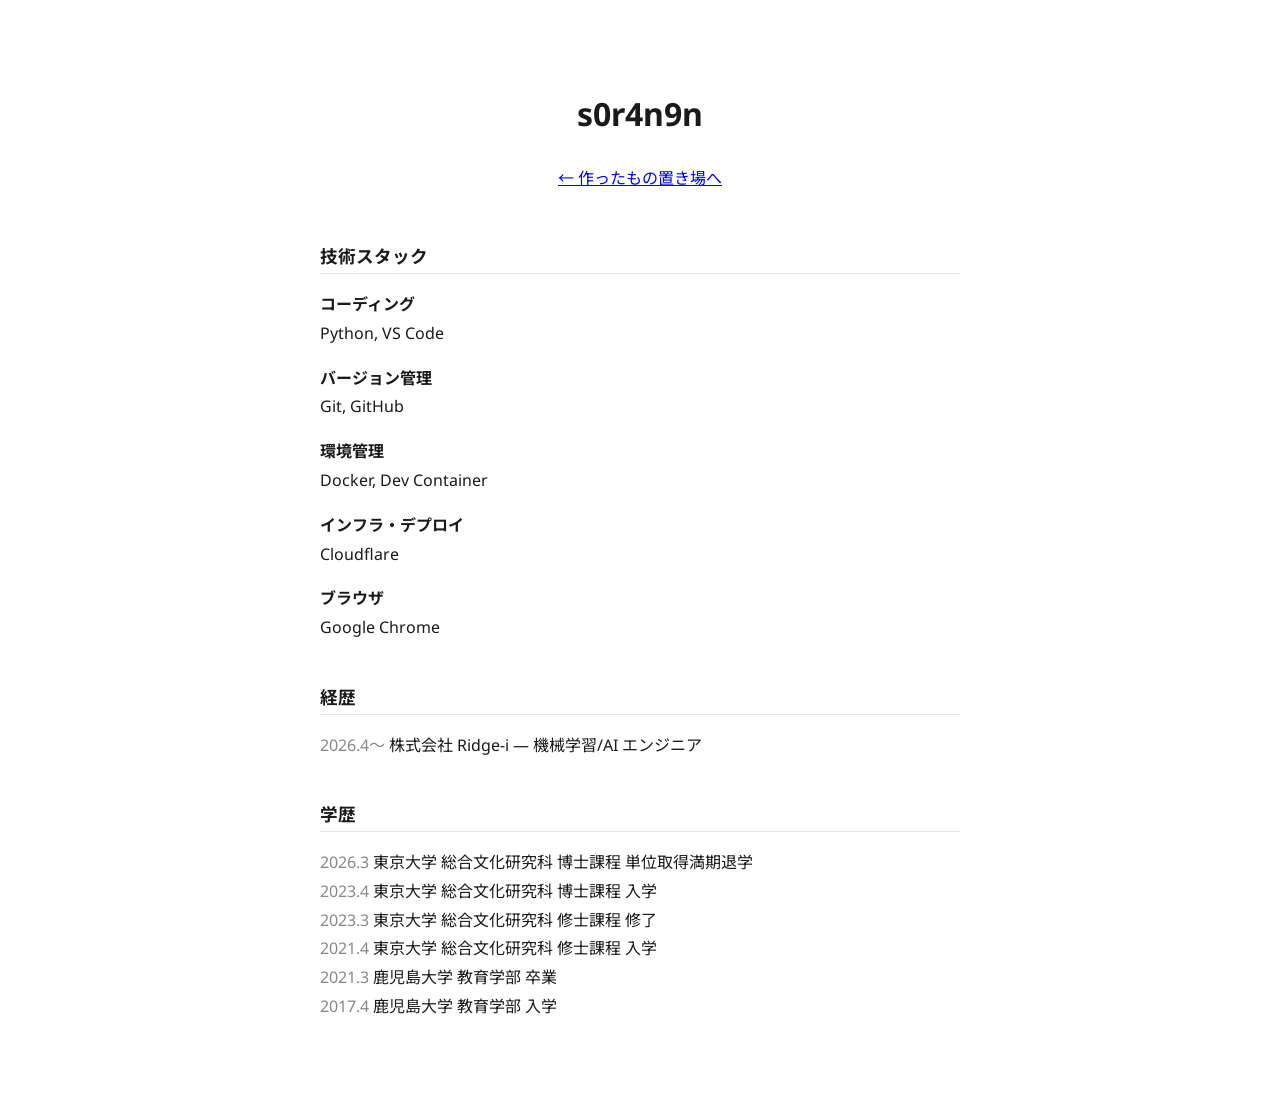
<file: profile.html>
<!doctype html>
<html lang="ja">

<head>
  <meta charset="UTF-8" />
  <meta name="viewport" content="width=device-width, initial-scale=1" />

  <title>s0r4n9n — プロフィール</title>

  <link href="https://fonts.googleapis.com/css2?family=Noto+Sans:wght@400;700&family=Noto+Sans+JP:wght@400;700&display=swap" rel="stylesheet" />
  <link rel="stylesheet" href="css/style.css" />
</head>

<body>
  <header>
    <h1>s0r4n9n</h1>
    <p><a href="index.html">← 作ったもの置き場へ</a></p>
  </header>

  <h2>技術スタック</h2>
  <dl>
    <dt>コーディング</dt>
    <dd>Python, VS Code</dd>

    <dt>バージョン管理</dt>
    <dd>Git, GitHub</dd>

    <dt>環境管理</dt>
    <dd>Docker, Dev Container</dd>

    <dt>インフラ・デプロイ</dt>
    <dd>Cloudflare</dd>

    <dt>ブラウザ</dt>
    <dd>Google Chrome</dd>
  </dl>

  <h2>経歴</h2>
  <ul>
    <li><span class="date">2026.4〜</span> 株式会社 Ridge-i — 機械学習/AI エンジニア</li>
  </ul>

  <h2>学歴</h2>
  <ul>
    <li><span class="date">2026.3</span> 東京大学 総合文化研究科 博士課程 単位取得満期退学</li>
    <li><span class="date">2023.4</span> 東京大学 総合文化研究科 博士課程 入学</li>
    <li><span class="date">2023.3</span> 東京大学 総合文化研究科 修士課程 修了</li>
    <li><span class="date">2021.4</span> 東京大学 総合文化研究科 修士課程 入学</li>
    <li><span class="date">2021.3</span> 鹿児島大学 教育学部 卒業</li>
    <li><span class="date">2017.4</span> 鹿児島大学 教育学部 入学</li>
  </ul>
</body>

</html>
</file>
<file: css/style.css>
body {
  max-width: 640px;
  margin: 0 auto;
  padding: 4rem 1.5rem;
  font-family: "Noto Sans", "Noto Sans JP", sans-serif;
  line-height: 1.8;
  color: #1a1a1a;
}

header {
  text-align: center;
  margin-bottom: 3rem;
}

h2 {
  font-size: 1.1rem;
  margin: 2.5rem 0 0.75rem;
  border-bottom: 1px solid #e5e5e5;
}

dt {
  font-weight: 700;
  margin-top: 1rem;
}

dd {
  margin: 0;
}

ul {
  list-style: none;
  padding-left: 0;
}

.date {
  color: #888;
}

.tool {
  border: 1px solid #e5e5e5;
  border-radius: 8px;
  padding: 1.5rem;
  text-align: center;
}

.tool h2 {
  margin: 0 0 0.5rem;
  border-bottom: none;
}
</file>
